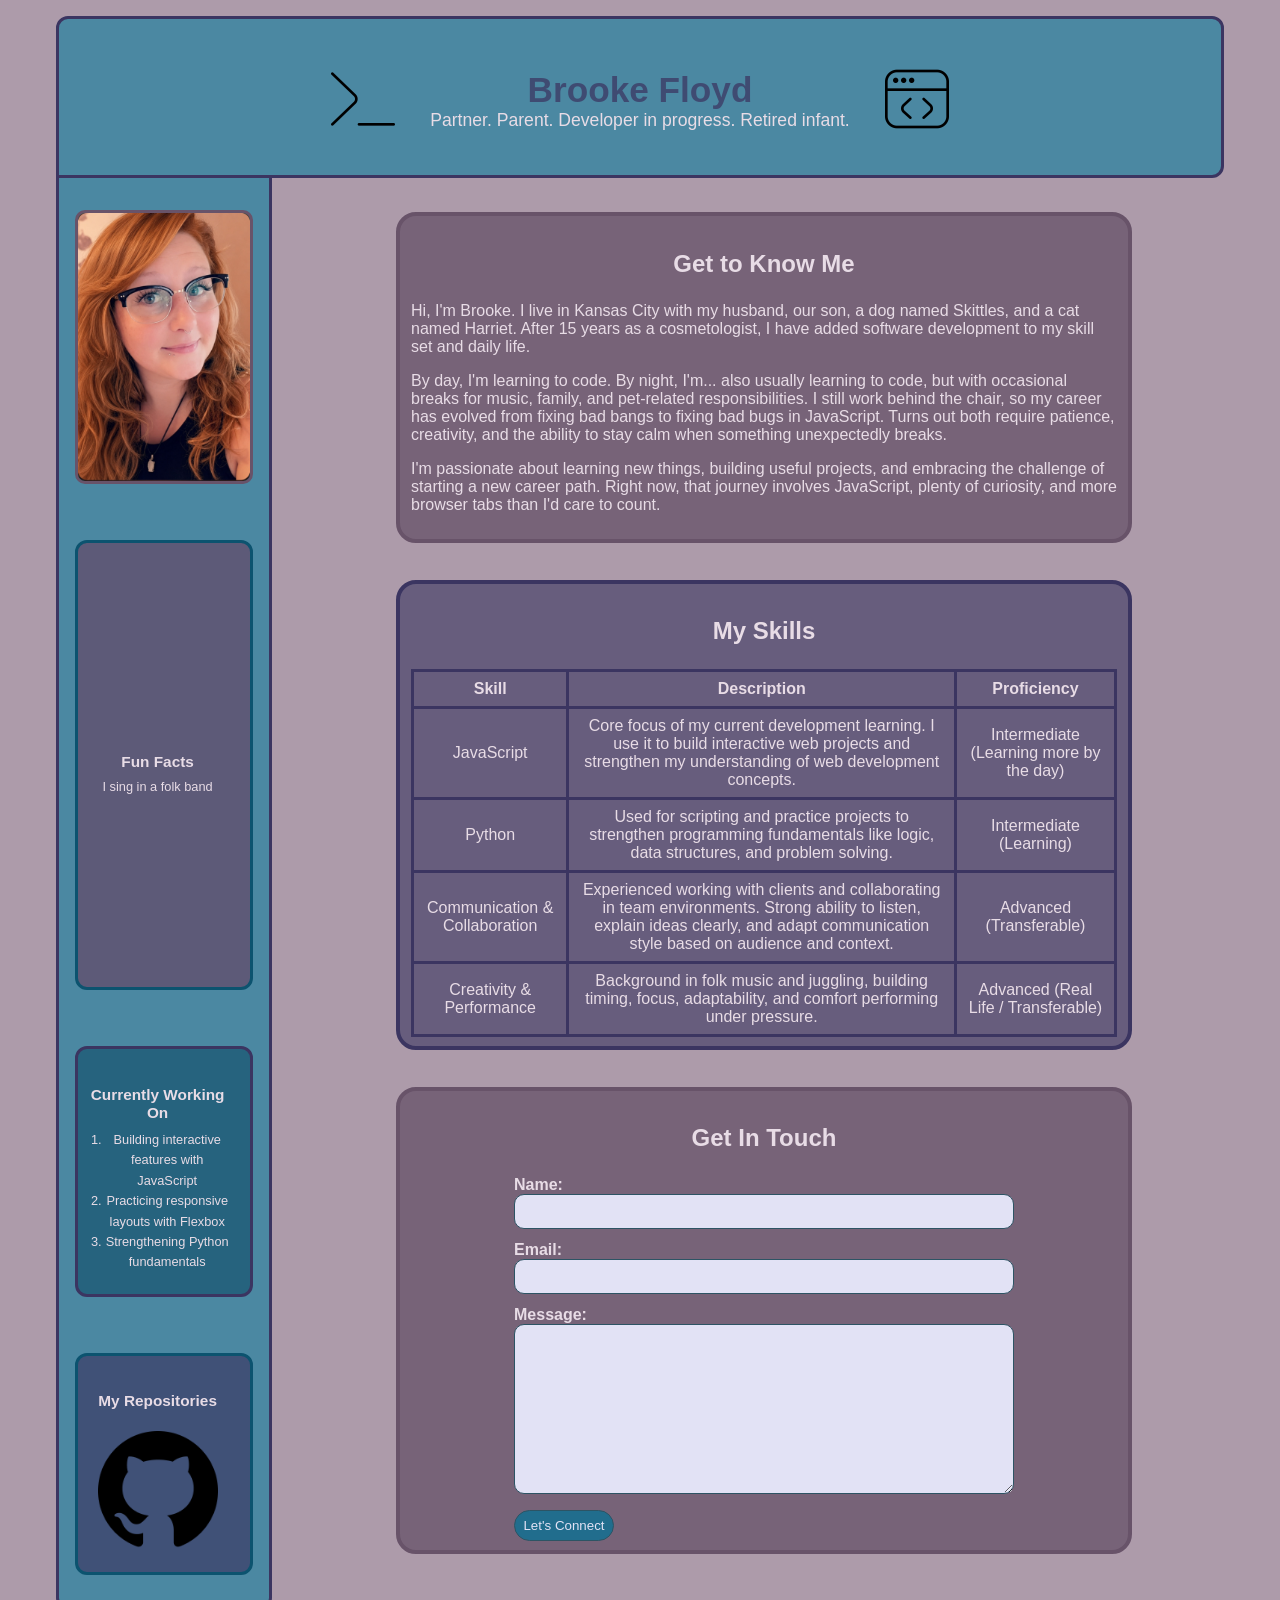
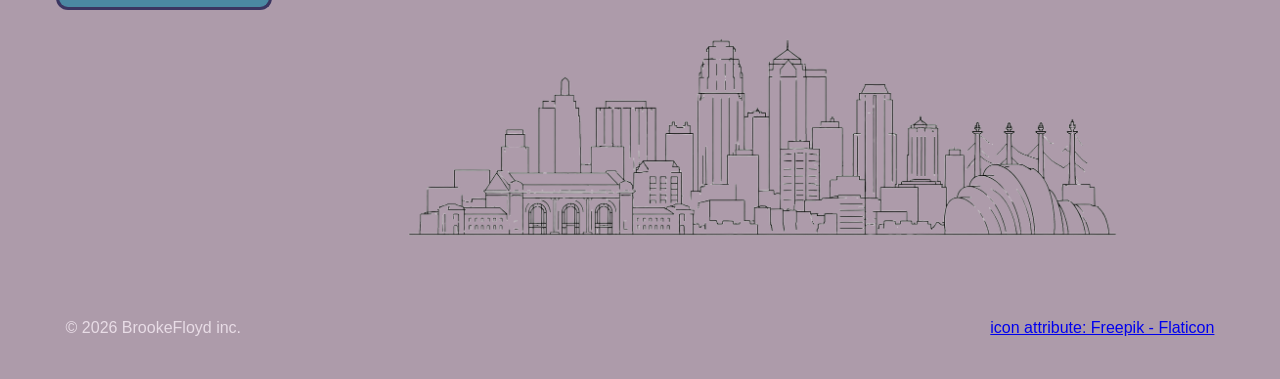
<file: portfolio/index.html>
<!DOCTYPE html>
<html lang="en">
<head>
    <meta charset="UTF-8">
    <meta name="viewport" content="width=device-width, initial-scale=1.0">
    <title>Portfolio</title>
    <link rel="stylesheet" type="text/css" href="css/styles.css" />
</head>
<body>

    <header>
        <img class="header-img" src="images/terminal2.png" alt="line terminal Coding Icon" />
        <div class="header-text">
            <h1>Brooke Floyd</h1>
            <p>Partner. Parent. Developer in progress. Retired infant.</p>
        </div>
        <img class="header-img" src="images/code-window.png" alt="line Coding Icon" />

    </header>

    <main>
        <section class="main-content-wrapper">

            <div class="bio-card bg-pink">
                <h2 class="card-heading">Get to Know Me</h2>
                <p>Hi, I'm Brooke. I live in Kansas City with my husband, our son, a dog named Skittles, 
                    and a cat named Harriet. After 15 years as a cosmetologist, I have added software 
                    development to my skill set and daily life.</p>
                <p>By day, I'm learning to code. By night, I'm... also usually learning to code, but with 
                    occasional breaks for music, family, and pet-related responsibilities. I still work behind 
                    the chair, so my career has evolved from fixing bad bangs to fixing bad bugs in JavaScript. 
                    Turns out both require patience, creativity, and the ability to stay calm when something 
                    unexpectedly breaks.</p>
                <p>I'm passionate about learning new things, building useful projects, and embracing the 
                    challenge of starting a new career path. Right now, that journey involves JavaScript, 
                    plenty of curiosity, and more browser tabs than I'd care to count.</p>
            </div>
            <div class="skills-card bg-purple">
                <h2 class="card-heading">My Skills</h2>
                <table>
                    <thead>
                        <tr>
                            <th>Skill</th>
                            <th>Description</th>
                            <th>Proficiency</th>
                        </tr>
                    </thead>
                    <tbody>
                        <tr>
                            <td>JavaScript</td>
                            <td>Core focus of my current development learning. I use it to build interactive web projects and strengthen my understanding of web development concepts.</td>
                            <td>Intermediate (Learning more by the day)</td>
                        </tr>
                        <tr>
                            <td>Python</td>
                            <td>Used for scripting and practice projects to strengthen programming fundamentals like logic, data structures, and problem solving.</td>
                            <td>Intermediate (Learning)</td>
                        </tr>
                        <tr>
                            <td>Communication & Collaboration</td>
                            <td>Experienced working with clients and collaborating in team environments. Strong ability to listen, explain ideas clearly, and adapt communication style based on audience and context.</td>
                            <td>Advanced (Transferable)</td>
                        </tr>
                        <tr>
                            <td>Creativity & Performance</td>
                            <td>Background in folk music and juggling, building timing, focus, adaptability, and comfort performing under pressure.</td>
                            <td>Advanced (Real Life / Transferable)</td>
                        </tr>
                    </tbody>
                </table>
            </div>

            <div class="form-card bg-pink">
                <h2 class="card-heading">Get In Touch</h2>
                <form class="contact-form" action="/submit" method="POST">
                    <label for="name">Name:</label>
                    <input type="text" id="name" name="name" required>

                    <label for="email">Email:</label>
                    <input type="email" id="email" name="email" required>

                    <label for="contact-message">Message:</label>
                    <textarea
                        id="contact-message"
                        name="message"
                        rows="5"
                        cols="50"
                        placeholder="Drop me a line..."
                        required>
                    </textarea>

                    <button class="btn-blue" type="submit">Let's Connect</button>
                </form>
            </div>
            <div>
                    <img id="base-photo" src="images/02kc-skyline-drawing.png" width="90%" alt="line drawing of Kansas City MO" />

           </div>
        </section>

        <aside>
            <img id="aside-photo" src="images/Brooke.jpg" width="90%" alt="A photo of me" class="profile-photo" />

           <div class="sidebar-card fixed-height bg-translucent-pink">
             <h2 class="card-heading">Fun Facts</h2>
               <ul>
                 <li id="fun-fact"></li>
               </ul>
           </div>

           <div class="sidebar-card bg-translucent-teal">
             <h2 class="card-heading">Currently Working On</h2>
               <ol class="working-list"> 
                 <li>Building interactive features with JavaScript</li>
                 <li>Practicing responsive layouts with Flexbox</li>
                 <li>Strengthening Python fundamentals</li>
              </ol>
           </div>
          
           <div class="sidebar-card bg-translucent-indigo">
             <h2 class="card-heading">My Repositories</h2>
               <a href="https://github.com" target="_blank" rel="noopener noreferrer">
                  <img src="images/GitHub_Invertocat_Black.png" alt="Github Logo Link to repositories" />
               </a>
          </div>

        </aside>
    </main>

    <footer>
        <p>&copy; 2026 BrookeFloyd inc.</p>
        <a href="https://www.flaticon.com/free-icons/html" target="_blank" title="html icons">icon attribute: Freepik - Flaticon    
        </a>
    </footer>

    <script src="js/script.js"></script>

</body>
</html>
</file>
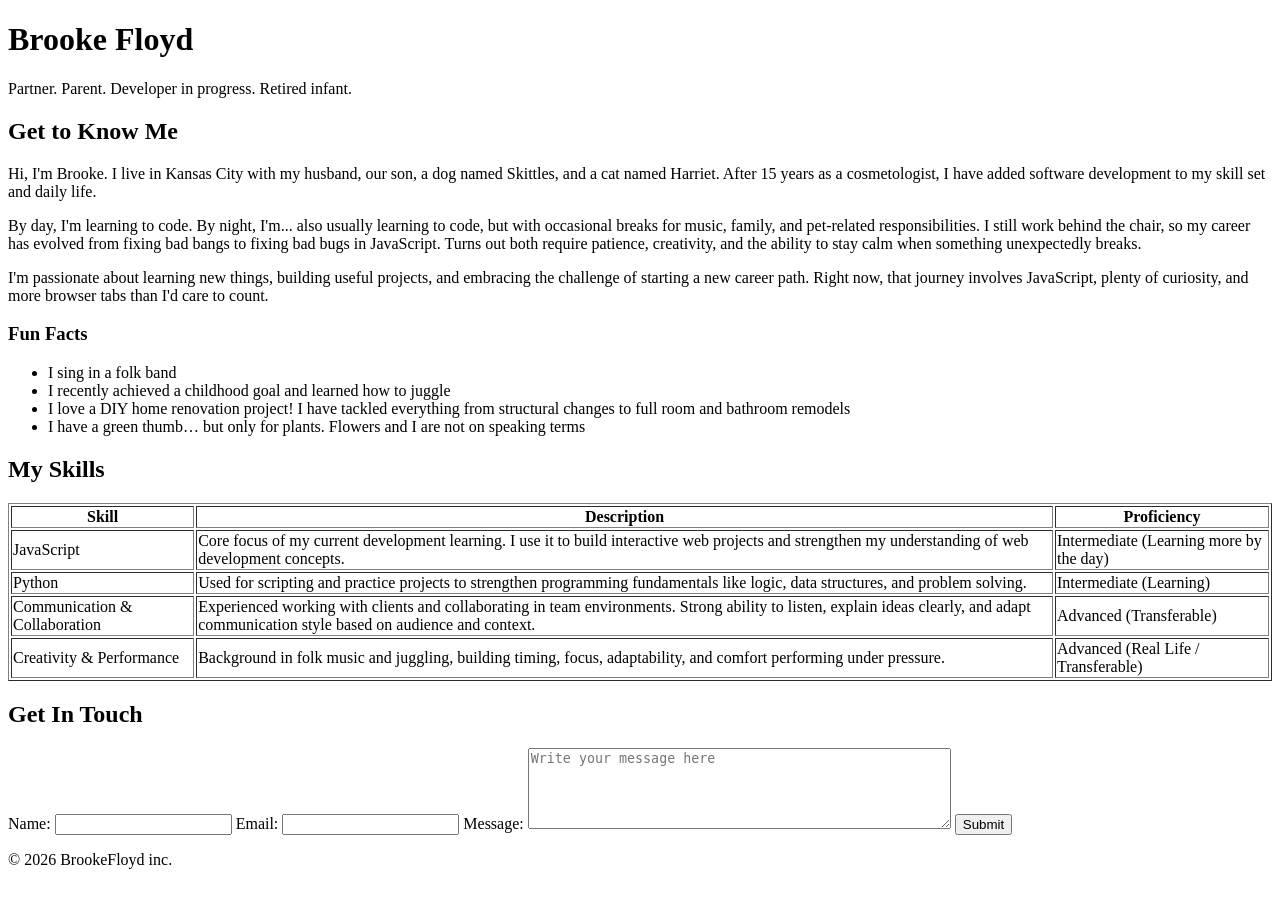
<file: project/public/profile.html>
<!DOCTYPE html>
<html lang="en">
<head>
    <meta charset="UTF-8">
    <meta name="viewport" content="width=device-width, initial-scale=1.0">
    <title>Portfolio</title>
</head>
<body>
    <header>
        <h1>Brooke Floyd</h1>
        <p>Partner. Parent. Developer in progress. Retired infant.</p>
    </header>





    <main> 
        <section id="about-me"> 
            <h2>Get to Know Me</h2>
             <p>Hi, I'm Brooke. I live in Kansas City with my husband, our son, a dog named Skittles, 
                and a cat named Harriet. After 15 years as a cosmetologist, I have added software 
                development to my skill set and daily life.</p>
             <p>By day, I'm learning to code. By night, I'm... also usually learning to code, but with 
                occasional breaks for music, family, and pet-related responsibilities. I still work behind 
                the chair, so my career has evolved from fixing bad bangs to fixing bad bugs in JavaScript. 
                Turns out both require patience, creativity, and the ability to stay calm when something 
                unexpectedly breaks.</p>
             <p>I'm passionate about learning new things, building useful projects, and embracing the 
                challenge of starting a new career path. Right now, that journey involves JavaScript, 
                plenty of curiosity, and more browser tabs than I'd care to count.</p>    

                <h3>Fun Facts</h3>
                <ul>
                    <li>I sing in a folk band</li>
                    <li>I recently achieved a childhood goal and learned how to juggle</li>
                    <li>I love a DIY home renovation project! I have tackled everything from structural changes to full room and bathroom remodels</li>
                    <li>I have a green thumb… but only for plants. Flowers and I are not on speaking terms</li>                </ul>
            </section> 


        <section id="skills"> 
          <h2>My Skills</h2> 
          <table border="1"> 
            <tr>
              <th>Skill</th>
              <th>Description</th>
              <th>Proficiency</th>
            </tr>
            <tr>
              <td>JavaScript</td>
              <td>Core focus of my current development learning. I use it to build interactive web projects and strengthen my understanding of web development concepts.</td>
              <td>Intermediate (Learning more by the day)</td>
            </tr>
            <tr>
              <td>Python</td>
              <td>Used for scripting and practice projects to strengthen programming fundamentals like logic, data structures, and problem solving.</td>
              <td>Intermediate (Learning)</td>
            </tr>
            <tr>
              <td>Communication & Collaboration</td>
              <td>Experienced working with clients and collaborating in team environments. Strong ability to listen, explain ideas clearly, and adapt communication style based on audience and context.</td>
              <td>Advanced (Transferable)</td>
            </tr>
            <tr>
              <td>Creativity & Performance</td>
              <td>Background in folk music and juggling, building timing, focus, adaptability, and comfort performing under pressure.</td>
              <td>Advanced (Real Life / Transferable)</td>
            </tr>
          </table>
        </section>

        <section id="contact-form"> 
          <h2>Get In Touch</h2>
          <form action="/submit" method="POST">

              <label for="name">Name:</label>
              <input type="text" id="name" name="name" required>

              <label for="email">Email:</label>
              <input type="email" id="email" name="email" required>

              <label for="contact-message">Message:</label>
              <textarea 
                id="contact-message"  
                name="message"
                rows="5"
                cols="50"
                placeholder="Write your message here"
                required></textarea>

            <button type="submit">Submit</button>
          </form>
        </section>
            
          <!-- future: sidebar content -->
          <!-- <aside></aside> -->

    </main>
    <footer>
        <p>&copy; 2026 BrookeFloyd inc.</p>
    </footer>
</body>
</html>
</file>
<file: portfolio/css/styles.css>
* { 
  box-sizing: border-box; 
  margin: 0; 
  padding: 0; 
}


body { 
  background-color: #AD9BAA; 
  max-width: 1200px; 
  margin: 0 auto;
  font-family: 'Gill Sans', 'Gill Sans MT', Calibri, 'Trebuchet MS', sans-serif; 
}


header { 
  display: flex; 
  align-items: stretch; 
  justify-content: center;
  background-color: #4B88A2; 
  border-radius: 12px 12px 12px 0px;;
  height: 18vh; 
  max-height: 20vh;
  border: 3px solid #3b3561; 
  padding-top: 1em;
  margin: 1em 1em 0 1em;

}


.header-img {
  height: 5vw;
  width: 5vw;
  margin-top: 2.5vw;

}


.header-text { 
  padding: 2em 2em; 
  text-align: center;
  color: #3b3561bb; 
  font-size: 1.1em;
}


h2, h3, h4, p { 
  margin-bottom: 1em; 
  color: #e8dce6;
}


.card-heading { 
  text-align: center; 
  padding-top: 1em; 
}


main { 
  min-height: calc(100vh - 130px); 
  display: flex; 
  flex-direction: row-reverse;
  align-items: flex-start; 
  padding: 0 0 1em 0;
  gap: 1em;
}


.main-content-wrapper { 
  margin: 1em;
  flex: 1;
  display: flex;
  flex-direction: column;
  width:100%;
  height: 100%;
}


.bio-card, 
.skills-card, 
.form-card,
#base-photo { 
  border-radius: 20px; 
  padding: 1% 1.2%; 
  margin: 2% auto;
  border: 4px solid; 
  width: 80%

}

#base-photo {
  padding-top: 1em;
  border: none;
}


.bg-pink { 
  background-color: #685369c5; 
  border-color: #685369;

}


.bg-purple { 
  background-color: #3b35619b; 
  border-color: #3B3561;
}


table {
  border-collapse: collapse;
  text-align: center; 
  color: #e8dce6;
}


th, 
td { 
  border: 3px solid #3B3561; 
  font-size: medium; 
  padding: 8px;
}


.contact-form {
  max-width: 500px;
  margin: auto;
}


.contact-form label {
  font-weight: bold;
  margin-top: 8px;
  color: #e8dce6;
}


.contact-form input, 
.contact-form textarea { 
  padding: 9px; 
  margin-bottom: 12px; 
  width: 100%; 
  border-radius: 10px; 
  border: 1px solid #2d5464; 
  background-color: #e2e2f5; 
}


textarea { 
  height: 170px; 
}


textarea:focus, 
input:focus { 
  outline: 1px solid #4B88A2; 
}


.btn-blue { 
  background-color: #216d8d; 
  color: rgb(226, 226, 245); 
  border: 1px solid #2d5464; 
  border-radius: 20px; 
  align-self: center; 
  width: 100px; 
  padding: 7px; 
}


.btn-blue:hover { 
  background-color: #3B3561; 
}


aside { 
  display: flex; 
  flex-direction: column; 
  width: 18%; 
  color: #e8dce6; 
  background-color: #4B88A2; 
  border: 3px solid #3b3561; 
  border-top: none; 
  border-radius: 0 0 12px 12px;
  padding: 2rem 1rem 2em 1em;
  gap: 3.5em;
  margin: 0 0 1em 1em;
}


#aside-photo { 
  width: 100%; 
  border-radius: 10px;
  border: 3px solid #685369; 
}


.sidebar-card { 
  justify-content: center;
  border-radius: 12px; 
  border: 3px solid; 
  padding: 1.3rem 1.3rem 1.3rem 0.5rem;
  width: 100%; 
  font-size: 1vw;
  text-align: center;
}


.sidebar-card .card-heading {
  margin-bottom: 0.5rem;
  font-size: 1.2vw;
  
}


.bg-translucent-pink { 
  background-color: #654767b1;
  border-color: #0c536f;

}


.bg-translucent-indigo {
   background-color: #3b3561a7; 
   border-color: #0c536f;

  }


.bg-translucent-teal {
  background-color: #0b496391;
  border-color: #3b3561;

}


.fixed-height{
  display:flex;
  flex-direction: column;
  align-items: center;
  height: 50vh ;
}


.fixed-height ul {
  list-style: none;
}


.working-list {
  padding-left: 1.2rem;
  line-height: 1.6;
}


.sidebar-card a img {
  width: 100%;
  max-width: 120px;
  height: auto;
  align-self: center;
  margin-top: 1em;
  
}


.sidebar-card a img:hover {
  box-shadow: 0 0 20px 7px #512ba2;
  border-radius: 60px;
}


footer { 
  display: flex;
  justify-content: space-between;
  color:#2d5464;
  padding: 0 2vw 2vw 2vw;
  margin-top: 0;
  width: 100%; 
}

#base-photo {
  display: block;
  margin: 2% auto;
  border: none;
}



/* MEDIA QUERY */

@media (max-width: 768px) {
  body {
    font-size: 2.8vw;
    margin: 0;
  }
  
  main {
    flex-direction:column;
    align-items: center;
  }

  aside {
    max-width: 75%;
    width: inherit;
    border-top: 3px solid #3b3561; 
    border-radius: 8px;
  }

  .fixed-height {
   min-height: 60vh;
  }

  .sidebar-card,
  th,
  td,
  .skills-card,
  .bio-card,
  .contact-form, 
  .form-card {
    font-size: inherit;
  }

  .sidebar-card .card-heading {
    font-size: 3vw;
  }

 .header-img{
    height: 13vw;
    width: 15vw;
    margin: auto;
    padding: 3vw;
 } 

 header {
  border-radius: 8px;
 }

  .header-text{
    font-size: inherit;
    margin: auto;
  }

  #base-photo {
    margin-top: 3vw;
  }
}
</file>
